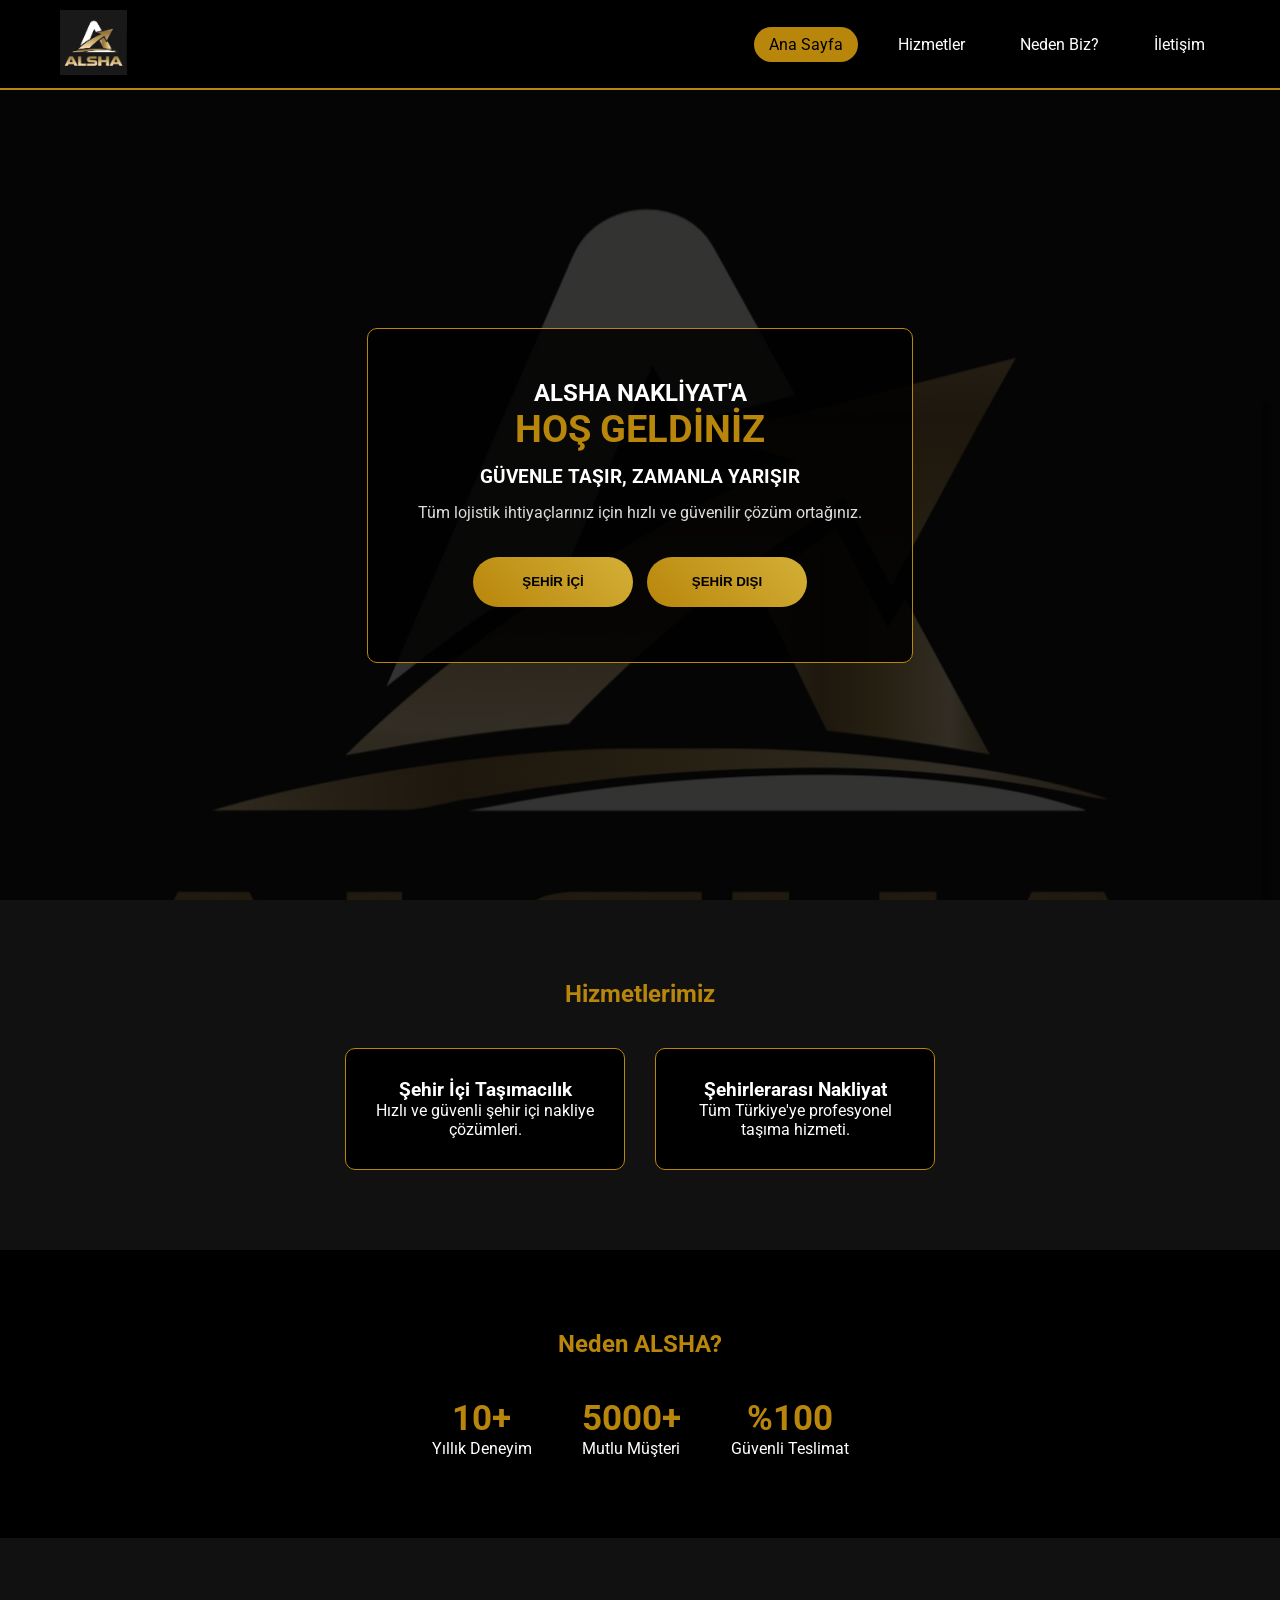
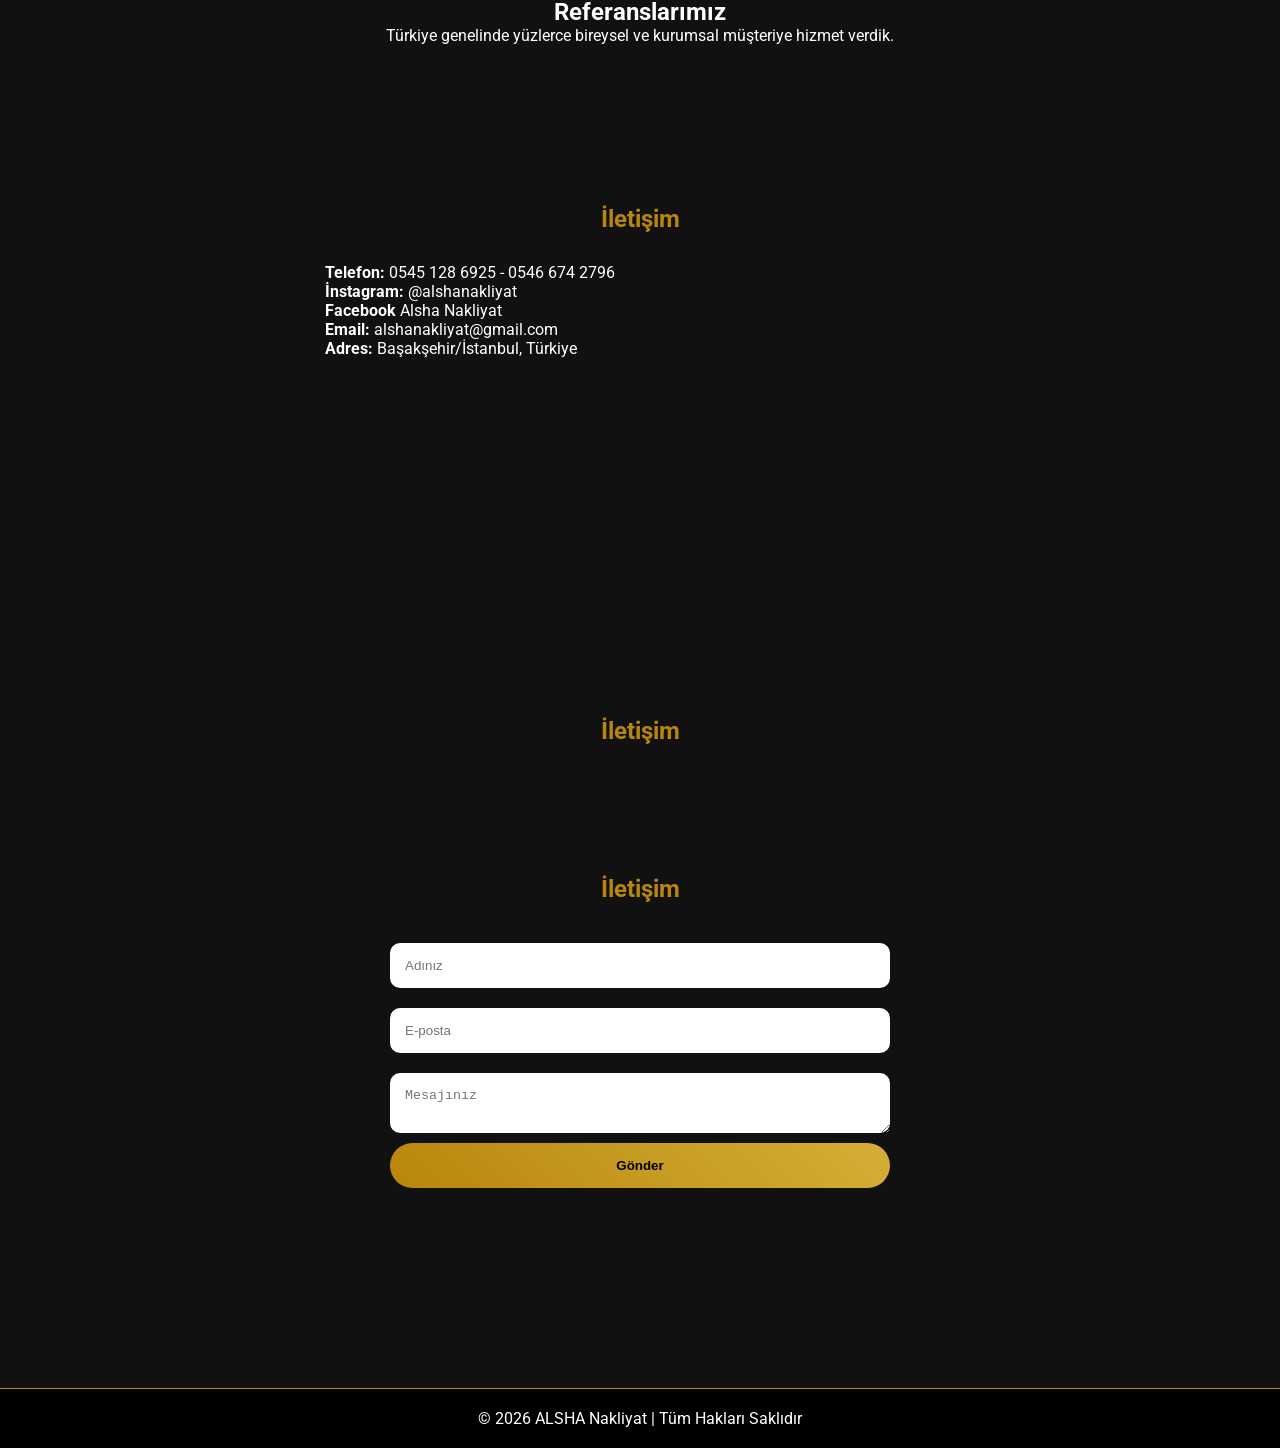
<file: index.html>
<!DOCTYPE html>
<html lang="tr">
<head>
    <meta charset="UTF-8">
    <title>ALSHA Nakliyat</title>
    <meta name="viewport" content="width=device-width, initial-scale=1.0">
    <link rel="stylesheet" href="style.css">
    <meta name="description" content="ALSHA Nakliyat İstanbul Başakşehir merkezli şehir içi ve şehirlerarası profesyonel taşımacılık hizmeti sunar.">
    <meta name="keywords" content="nakliyat, istanbul nakliyat, başakşehir nakliyat, şehirlerarası taşımacılık">
    <meta name="author" content="ALSHA Nakliyat">
    <meta name="google-site-verification" content="U7c_MTo9Am1DhGbnNDapyLq_SX_d2IMv3sw_444fBpw" />
</head>
<body>

<!-- NAVBAR -->
<header class="navbar">
    <div class="logo">
        <a href="#"><img src="logo2.jpeg" alt=" "></a>
    </div>
    <nav>
        <ul>
            <li><a href="#hero" class="active">Ana Sayfa</a></li>
            <li><a href="#services">Hizmetler</a></li>
            <li><a href="#about">Neden Biz?</a></li>
            <li><a href="#contact">İletişim</a></li>
        </ul>
    </nav>
</header>

<!-- HERO -->
<section id="hero" class="hero">
    <div class="hero-content">
        <H2>ALSHA NAKLİYAT'A</H2>
        <H1>HOŞ GELDİNİZ</H1>
        <h3>GÜVENLE TAŞIR, ZAMANLA YARIŞIR</h3>
        <p>Tüm lojistik ihtiyaçlarınız için hızlı ve güvenilir çözüm ortağınız.</p>
        <div class="buttons">
            <button>ŞEHİR İÇİ</button>
            <button>ŞEHİR DIŞI</button>
        </div>
    </div>
</section>

<!-- HİZMETLER -->
<section id="services" class="services">
    <h2>Hizmetlerimiz</h2>
    <div class="service-cards">
        <div class="card">
            <h3>Şehir İçi Taşımacılık</h3>
            <p>Hızlı ve güvenli şehir içi nakliye çözümleri.</p>
        </div>
        <div class="card">
            <h3>Şehirlerarası Nakliyat</h3>
            <p>Tüm Türkiye'ye profesyonel taşıma hizmeti.</p>
        </div>
    </div>
</section>

<!-- NEDEN BİZ -->
<section id="about" class="about">
    <h2>Neden ALSHA?</h2>
    <div class="stats">
        <div><h3>10+</h3><p>Yıllık Deneyim</p></div>
        <div><h3>5000+</h3><p>Mutlu Müşteri</p></div>
        <div><h3>%100</h3><p>Güvenli Teslimat</p></div>
    </div>
</section>

<!-- REFERANSLAR -->
<section class="references">
    <h2>Referanslarımız</h2>
    <p>Türkiye genelinde yüzlerce bireysel ve kurumsal müşteriye hizmet verdik.</p>
</section>

<!-- İLETİŞİM -->
<section id="contact" class="contact">
    <h2>İletişim</h2>
    <div class="contact-container">
        <div class="contact-info">
            <p><strong>Telefon:</strong> 0545 128 6925 - 0546 674 2796 </p>
            <p><strong>İnstagram:</strong> @alshanakliyat</p>
            <p><strong>Facebook</strong> Alsha Nakliyat</p>
            <p><strong>Email:</strong> alshanakliyat@gmail.com</p>
            <p><strong>Adres:</strong> Başakşehir/İstanbul, Türkiye</p>
        </div>

        <div class="map">
    <iframe 
        src="https://www.google.com/maps?q=Başakşehir,İstanbul&output=embed"
        width="100%" 
        height="250" 
        style="border:0;" 
        allowfullscreen="" 
        loading="lazy">
    </iframe>
</div>


    </div>
</section>

<!-- İLETİŞİM -->
<section id="contact" class="contact">
    <h2 class="section-title">İletişim</h2>
<section id="form" class="contact">
    <h2 class="section-title">İletişim</h2>
    <form action="https://formspree.io/f/mreankep" method="post">
        <input type="text" name="name" placeholder="Adınız" required>
        <input type="email" name="email" placeholder="E-posta" required>
        <textarea name="message" placeholder="Mesajınız" required></textarea>
        <button type="submit">Gönder</button>
    </form>
</section>

</section>

<!-- FOOTER -->
<footer>
    <p>© 2026 ALSHA Nakliyat | Tüm Hakları Saklıdır</p>
</footer>

<!-- WHATSAPP BUTON -->
<meta name="google-site-verification" content="U7c_MTo9Am1DhGbnNDapyLq_SX_d2IMv3sw_444fBpw" />

</body>

</html>
</file>
<file: style.css>
@import url('https://fonts.googleapis.com/css2?family=Roboto:wght@300;400;500;700&display=swap');

*{margin:0;padding:0;box-sizing:border-box;}
body{font-family:'Roboto',sans-serif;background:#000;color:white}

/* NAVBAR */
.navbar{
display:flex;
justify-content:space-between;
align-items:center;
padding:0 60px;
height:90px;
background:#000;
border-bottom:2px solid #b8860b;
position:fixed;
width:100%;
z-index:1000;
}

.logo img{height:65px}

.navbar ul{display:flex;list-style:none}
.navbar ul li{margin-left:25px}
.navbar ul li a{
text-decoration:none;
color:white;
padding:8px 15px;
border-radius:20px;
transition:.3s;
}
.navbar ul li a:hover,
.navbar ul li a.active{
background:#b8860b;
color:black;
}

/* HERO */
.hero{
height:100vh;
background:linear-gradient(rgba(0,0,0,.8),rgba(0,0,0,.8)),url("logo2.jpeg");
background-size:cover;
display:flex;
align-items:center;
justify-content:center;
text-align:center;
padding-top:90px;
}

.hero-content{
max-width:700px;
background:rgba(0,0,0,.85);
padding:50px;
border-radius:10px;
border:1px solid #b8860b;
}

.hero h1{color:#b8860b;font-size:38px;margin-bottom:15px}
.hero h3{margin-bottom:15px}
.hero p{margin-bottom:30px;color:#ddd}

.buttons button{
height:50px;width:160px;
border:none;border-radius:25px;
background:linear-gradient(45deg,#b8860b,#d4af37);
margin:5px;
cursor:pointer;
font-weight:600;
transition:.3s;
}
.buttons button:hover{background:white}

/* SERVICES */
.services{
padding:80px 20px;
text-align:center;
background:#111;
}
.services h2{color:#b8860b;margin-bottom:40px}

.service-cards{
display:flex;
justify-content:center;
gap:30px;
flex-wrap:wrap;
}
.card{
background:#000;
padding:30px;
width:280px;
border:1px solid #b8860b;
border-radius:10px;
transition:.3s;
}
.card:hover{
transform:translateY(-10px);
box-shadow:0 0 20px rgba(184,134,11,.4);
}

/* ABOUT */
.about{
padding:80px 20px;
text-align:center;
}
.about h2{color:#b8860b;margin-bottom:40px}
.stats{
display:flex;
justify-content:center;
gap:50px;
flex-wrap:wrap;
}
.stats h3{font-size:35px;color:#b8860b}

/* REFERENCES */
.references{
padding:60px 20px;
background:#111;
text-align:center;
}

/* CONTACT */
.contact{
padding:80px 20px;
text-align:center;
}
.contact h2{color:#b8860b;margin-bottom:30px}

.contact-container{
display:flex;
justify-content:center;
gap:40px;
flex-wrap:wrap;
}

.contact-info{
text-align:left;
}

footer{
background:#000;
text-align:center;
padding:20px;
border-top:1px solid #b8860b;
}

/* İLETİŞİM */
.contact{padding:100px 20px;text-align:center;background:#111;}
.contact form{display:flex;flex-direction:column;max-width:500px;margin:0 auto;}
.contact input, .contact textarea{padding:15px;margin:10px 0;border-radius:10px;border:none;}
.contact button{padding:15px;background:linear-gradient(45deg,#b8860b,#d4af37);color:black;font-weight:700;border-radius:30px;border:none;cursor:pointer;transition:.3s;}
.contact button:hover{background:white;transform:scale(1.05);}


/* WHATSAPP */
.whatsapp{
position:fixed;
bottom:20px;
right:20px;
background:#25D366;
color:white;
font-weight:700;
padding:15px 20px;
border-radius:50px;
text-decoration:none;
box-shadow:0 0 15px rgba(0,0,0,.4);
transition:.3s;
animation: pulse 2s infinite;
}

.whatsapp:hover{
background:white;
color:#25D366;
transform:scale(1.1);
}

@keyframes pulse{
0%{box-shadow:0 0 0 0 rgba(37,211,102,0.7);}
70%{box-shadow:0 0 0 15px rgba(37,211,102,0);}
100%{box-shadow:0 0 0 0 rgba(37,211,102,0);}
}

/* RESPONSIVE */
@media(max-width:768px){
.navbar{flex-direction:column;height:auto;padding:20px}
.hero h1{font-size:26px}

}

/* SAYFA AÇILIŞ ANİMASYONU */
body{
opacity:0;
animation:fadeIn 1.5s ease-in-out forwards;
}

@keyframes fadeIn{
from{opacity:0;}
to{opacity:1;}
}
</file>
